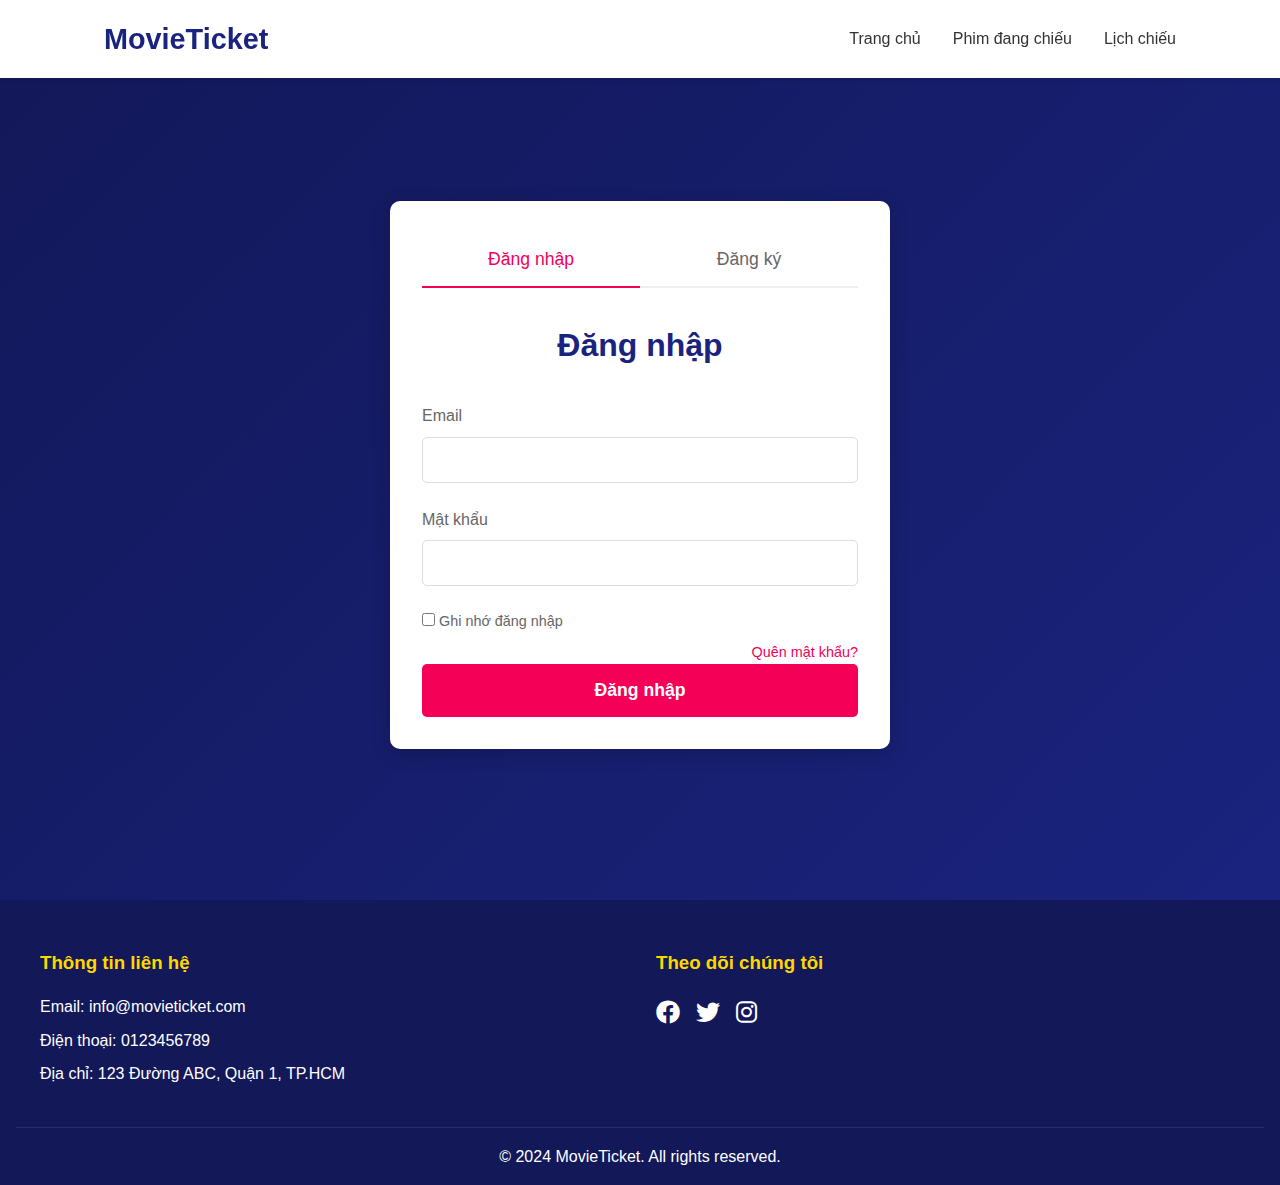
<file: webbanvexemphim/login.html>
<!DOCTYPE html>
<html lang="vi">

<head>
    <meta charset="UTF-8">
    <meta name="viewport" content="width=device-width, initial-scale=1.0">
    <title>Đăng nhập - MovieTicket</title>
    <link rel="stylesheet" href="css/style.css">
    <link rel="stylesheet" href="css/auth.css">
    <link rel="stylesheet" href="https://cdnjs.cloudflare.com/ajax/libs/font-awesome/6.0.0/css/all.min.css">
</head>

<body>
    <!-- Header Section -->
    <header class="header">
        <nav class="navbar">
            <div class="logo">
                <a href="index.html">
                    <h1>MovieTicket</h1>
                </a>
            </div>
            <ul class="nav-links">
                <li><a href="index.html">Trang chủ</a></li>
                <li><a href="index.html#movies">Phim đang chiếu</a></li>
                <li><a href="index.html#schedule">Lịch chiếu</a></li>
            </ul>
        </nav>
    </header>

    <!-- Auth Section -->
    <section class="auth-section">
        <div class="auth-container">
            <div class="auth-tabs">
                <button class="auth-tab active" data-tab="login">Đăng nhập</button>
                <button class="auth-tab" data-tab="register">Đăng ký</button>
            </div>

            <!-- Login Form -->
            <div class="auth-form active" id="login-form">
                <h2>Đăng nhập</h2>
                <form id="loginForm">
                    <div class="form-group">
                        <label for="login-email">Email</label>
                        <input type="email" id="login-email" required>
                    </div>
                    <div class="form-group">
                        <label for="login-password">Mật khẩu</label>
                        <input type="password" id="login-password" required>
                    </div>
                    <div class="form-group">
                        <label class="checkbox-label">
                            <input type="checkbox" id="remember-me">
                            Ghi nhớ đăng nhập
                        </label>
                        <a href="#" class="forgot-password">Quên mật khẩu?</a>
                    </div>
                    <button type="submit" class="submit-btn">Đăng nhập</button>
                </form>
            </div>

            <!-- Register Form -->
            <div class="auth-form" id="register-form">
                <h2>Đăng ký tài khoản</h2>
                <form id="registerForm">
                    <div class="form-group">
                        <label for="register-name">Họ và tên</label>
                        <input type="text" id="register-name" required>
                    </div>
                    <div class="form-group">
                        <label for="register-email">Email</label>
                        <input type="email" id="register-email" required>
                    </div>
                    <div class="form-group">
                        <label for="register-phone">Số điện thoại</label>
                        <input type="tel" id="register-phone" required>
                    </div>
                    <div class="form-group">
                        <label for="register-password">Mật khẩu</label>
                        <input type="password" id="register-password" required>
                    </div>
                    <div class="form-group">
                        <label for="register-confirm-password">Xác nhận mật khẩu</label>
                        <input type="password" id="register-confirm-password" required>
                    </div>
                    <div class="form-group">
                        <label class="checkbox-label">
                            <input type="checkbox" id="terms" required>
                            Tôi đồng ý với <a href="#">Điều khoản sử dụng</a>
                        </label>
                    </div>
                    <button type="submit" class="submit-btn">Đăng ký</button>
                </form>
            </div>
        </div>
    </section>

    <!-- Footer -->
    <footer class="footer">
        <div class="footer-content">
            <div class="footer-section">
                <h3>Thông tin liên hệ</h3>
                <p>Email: info@movieticket.com</p>
                <p>Điện thoại: 0123456789</p>
                <p>Địa chỉ: 123 Đường ABC, Quận 1, TP.HCM</p>
            </div>
            <div class="footer-section">
                <h3>Theo dõi chúng tôi</h3>
                <div class="social-links">
                    <a href="#"><i class="fab fa-facebook"></i></a>
                    <a href="#"><i class="fab fa-twitter"></i></a>
                    <a href="#"><i class="fab fa-instagram"></i></a>
                </div>
            </div>
        </div>
        <div class="footer-bottom">
            <p>&copy; 2024 MovieTicket. All rights reserved.</p>
        </div>
    </footer>

    <script src="js/auth.js"></script>
</body>

</html>
</file>
<file: webbanvexemphim/css/style.css>
/* Variables */
:root {
    --primary-color: #1a237e;
    --secondary-color: #f50057;
    --accent-color: #ffd700;
    --text-color: #333;
    --light-bg: #f5f5f5;
    --white: #ffffff;
    --dark-bg: #121858;
}

/* Reset */
* {
    margin: 0;
    padding: 0;
    box-sizing: border-box;
}

html {
    scroll-behavior: smooth;
}

body {
    font-family: 'Segoe UI', Tahoma, Geneva, Verdana, sans-serif;
    line-height: 1.6;
    color: var(--text-color);
    background-color: var(--light-bg);
}

/* Header */
.header {
    position: fixed;
    top: 0;
    left: 0;
    width: 100%;
    background: var(--white);
    box-shadow: 0 2px 5px rgba(0, 0, 0, 0.1);
    z-index: 1000;
}

.navbar {
    display: flex;
    justify-content: space-between;
    align-items: center;
    padding: 1rem 5%;
    max-width: 1200px;
    margin: 0 auto;
}

.logo a {
    text-decoration: none;
    color: var(--primary-color);
}

.logo h1 {
    font-size: 1.8rem;
    font-weight: 700;
}

.nav-links {
    display: flex;
    list-style: none;
    gap: 2rem;
}

.nav-links a {
    text-decoration: none;
    color: var(--text-color);
    font-weight: 500;
    transition: color 0.3s ease;
}

.nav-links a:hover {
    color: var(--primary-color);
}

.user-menu {
    position: relative;
    display: flex;
    align-items: center;
    gap: 1rem;
}

.avatar {
    width: 40px;
    height: 40px;
    border-radius: 50%;
    cursor: pointer;
}

.dropdown-menu {
    position: absolute;
    top: 100%;
    right: 0;
    background: var(--white);
    border-radius: 5px;
    box-shadow: 0 2px 10px rgba(0, 0, 0, 0.1);
    padding: 0.5rem 0;
    display: none;
    min-width: 200px;
}

.user-menu:hover .dropdown-menu {
    display: block;
}

.dropdown-menu a {
    display: block;
    padding: 0.5rem 1rem;
    text-decoration: none;
    color: var(--text-color);
    transition: background 0.3s ease;
}

.dropdown-menu a:hover {
    background: var(--light-bg);
}

.logout {
    color: var(--secondary-color);
}

/* Hero Section */
.hero {
    height: 100vh;
    background: linear-gradient(rgba(0, 0, 0, 0.5), rgba(0, 0, 0, 0.5)),
        url('https://source.unsplash.com/1600x900/?movie,cinema') center/cover;
    display: flex;
    align-items: center;
    justify-content: center;
    text-align: center;
    color: var(--white);
    padding: 0 1rem;
}

.hero-content h1 {
    font-size: 3.5rem;
    margin-bottom: 1rem;
}

.hero-content p {
    font-size: 1.2rem;
    margin-bottom: 2rem;
}

.cta-button {
    display: inline-block;
    padding: 1rem 2rem;
    background: var(--primary-color);
    color: var(--white);
    text-decoration: none;
    border-radius: 5px;
    font-weight: 500;
    transition: background 0.3s ease;
}

.cta-button:hover {
    background: var(--secondary-color);
}

/* Movies Section */
.movies-section {
    padding: 5rem 1rem;
    background: var(--light-bg);
}

.container {
    max-width: 1200px;
    margin: 0 auto;
}

.movies-section h2 {
    text-align: center;
    color: var(--primary-color);
    margin-bottom: 3rem;
    font-size: 2.5rem;
}

.movie-grid {
    display: grid;
    grid-template-columns: repeat(auto-fit, minmax(300px, 1fr));
    gap: 2rem;
}

.movie-card {
    background: var(--white);
    border-radius: 10px;
    overflow: hidden;
    box-shadow: 0 2px 10px rgba(0, 0, 0, 0.1);
    transition: transform 0.3s ease;
}

.movie-card:hover {
    transform: translateY(-5px);
}

.movie-card img {
    width: 100%;
    height: 450px;
    object-fit: cover;
}

.movie-info {
    padding: 1.5rem;
}

.movie-info h3 {
    color: var(--primary-color);
    margin-bottom: 0.5rem;
}

.movie-info p {
    color: var(--text-color);
    margin-bottom: 0.5rem;
}

.book-button {
    display: inline-block;
    padding: 0.8rem 1.5rem;
    background: var(--primary-color);
    color: var(--white);
    text-decoration: none;
    border-radius: 5px;
    margin-top: 1rem;
    transition: background 0.3s ease;
}

.book-button:hover {
    background: var(--secondary-color);
}

/* Schedule Section */
.schedule-section {
    padding: 5rem 1rem;
}

.schedule-section h2 {
    text-align: center;
    color: var(--primary-color);
    margin-bottom: 3rem;
    font-size: 2.5rem;
}

.schedule-grid {
    display: grid;
    grid-template-columns: repeat(auto-fit, minmax(250px, 1fr));
    gap: 2rem;
}

.schedule-card {
    background: var(--white);
    border-radius: 10px;
    padding: 1.5rem;
    box-shadow: 0 2px 10px rgba(0, 0, 0, 0.1);
    text-align: center;
}

.date {
    font-size: 1.5rem;
    font-weight: bold;
    color: var(--primary-color);
    margin-bottom: 0.5rem;
}

.day {
    color: var(--text-color);
    margin-bottom: 1rem;
}

.showtimes {
    display: flex;
    flex-wrap: wrap;
    gap: 0.5rem;
    justify-content: center;
}

.showtime-btn {
    padding: 0.5rem 1rem;
    background: var(--light-bg);
    border: none;
    border-radius: 5px;
    cursor: pointer;
    transition: all 0.3s ease;
}

.showtime-btn:hover {
    background: var(--primary-color);
    color: var(--white);
}

/* Footer */
.footer {
    background: var(--dark-bg);
    color: var(--white);
    padding: 3rem 1rem 1rem;
}

.footer-content {
    max-width: 1200px;
    margin: 0 auto;
    display: grid;
    grid-template-columns: repeat(auto-fit, minmax(250px, 1fr));
    gap: 2rem;
}

.footer-section h3 {
    margin-bottom: 1rem;
    color: var(--accent-color);
}

.footer-section p {
    margin-bottom: 0.5rem;
}

.social-links {
    display: flex;
    gap: 1rem;
}

.social-links a {
    color: var(--white);
    font-size: 1.5rem;
    transition: color 0.3s ease;
}

.social-links a:hover {
    color: var(--accent-color);
}

.footer-bottom {
    text-align: center;
    margin-top: 2rem;
    padding-top: 1rem;
    border-top: 1px solid rgba(255, 255, 255, 0.1);
}

/* Mobile Navigation */
.burger {
    display: none;
    cursor: pointer;
}

.burger div {
    width: 25px;
    height: 3px;
    background-color: var(--white);
    margin: 5px;
    transition: all 0.3s ease;
}

/* Responsive Design */
@media (max-width: 768px) {
    .navbar {
        flex-direction: column;
        gap: 1rem;
    }

    .nav-links {
        flex-direction: column;
        text-align: center;
        gap: 1rem;
    }

    .hero-content h1 {
        font-size: 2.5rem;
    }

    .movie-grid,
    .schedule-grid {
        grid-template-columns: 1fr;
    }

    .footer-content {
        grid-template-columns: 1fr;
        text-align: center;
    }

    .social-links {
        justify-content: center;
    }
}

/* Animations */
@keyframes fadeIn {
    from {
        opacity: 0;
        transform: translateY(20px);
    }

    to {
        opacity: 1;
        transform: translateY(0);
    }
}

.fade-in {
    animation: fadeIn 0.5s ease forwards;
}

/* Movie Filters */
.movie-filters {
    margin-bottom: 2rem;
    display: flex;
    flex-wrap: wrap;
    gap: 1rem;
    align-items: center;
}

.search-box {
    flex: 1;
    min-width: 300px;
    position: relative;
}

.search-box input {
    width: 100%;
    padding: 0.8rem 2.5rem 0.8rem 1rem;
    border: 1px solid var(--border-color);
    border-radius: 4px;
    font-size: 1rem;
    transition: border-color 0.3s ease;
}

.search-box input:focus {
    outline: none;
    border-color: var(--primary-color);
}

.search-box i {
    position: absolute;
    right: 1rem;
    top: 50%;
    transform: translateY(-50%);
    color: var(--text-muted);
}

.filter-options {
    display: flex;
    gap: 1rem;
}

.filter-options select {
    padding: 0.8rem 1rem;
    border: 1px solid var(--border-color);
    border-radius: 4px;
    font-size: 1rem;
    background-color: white;
    cursor: pointer;
    transition: border-color 0.3s ease;
}

.filter-options select:focus {
    outline: none;
    border-color: var(--primary-color);
}

/* Responsive Design */
@media (max-width: 768px) {
    .movie-filters {
        flex-direction: column;
        align-items: stretch;
    }

    .search-box {
        min-width: 100%;
    }

    .filter-options {
        flex-direction: column;
    }
}
</file>
<file: webbanvexemphim/css/auth.css>
/* Auth Section Styles */
.auth-section {
    min-height: 100vh;
    padding: 100px 1rem 50px;
    background: linear-gradient(135deg, var(--dark-bg), var(--primary-color));
    display: flex;
    align-items: center;
    justify-content: center;
}

.auth-container {
    background: var(--white);
    border-radius: 10px;
    box-shadow: 0 5px 20px rgba(0, 0, 0, 0.2);
    width: 100%;
    max-width: 500px;
    padding: 2rem;
}

.auth-tabs {
    display: flex;
    margin-bottom: 2rem;
    border-bottom: 2px solid #eee;
}

.auth-tab {
    flex: 1;
    padding: 1rem;
    border: none;
    background: none;
    font-size: 1.1rem;
    font-weight: 500;
    color: #666;
    cursor: pointer;
    transition: all 0.3s ease;
}

.auth-tab.active {
    color: var(--secondary-color);
    border-bottom: 2px solid var(--secondary-color);
    margin-bottom: -2px;
}

.auth-form {
    display: none;
}

.auth-form.active {
    display: block;
}

.auth-form h2 {
    text-align: center;
    color: var(--primary-color);
    margin-bottom: 2rem;
    font-size: 2rem;
}

.form-group {
    margin-bottom: 1.5rem;
}

.form-group label {
    display: block;
    margin-bottom: 0.5rem;
    color: #666;
    font-weight: 500;
}

.form-group input {
    width: 100%;
    padding: 0.8rem;
    border: 1px solid #ddd;
    border-radius: 5px;
    font-size: 1rem;
    transition: border-color 0.3s ease;
}

.form-group input:focus {
    border-color: var(--secondary-color);
    outline: none;
}

.checkbox-label {
    display: flex;
    align-items: center;
    gap: 0.5rem;
    font-size: 0.9rem;
    color: #666;
}

.checkbox-label input[type="checkbox"] {
    width: auto;
}

.forgot-password {
    float: right;
    color: var(--secondary-color);
    text-decoration: none;
    font-size: 0.9rem;
}

.forgot-password:hover {
    text-decoration: underline;
}

.submit-btn {
    width: 100%;
    padding: 1rem;
    background: var(--secondary-color);
    color: var(--white);
    border: none;
    border-radius: 5px;
    font-size: 1.1rem;
    font-weight: bold;
    cursor: pointer;
    transition: all 0.3s ease;
}

.submit-btn:hover {
    background: #ff4081;
    transform: translateY(-2px);
}

/* Responsive Design */
@media screen and (max-width: 768px) {
    .auth-container {
        margin: 0 1rem;
        padding: 1.5rem;
    }

    .auth-tab {
        font-size: 1rem;
        padding: 0.8rem;
    }

    .auth-form h2 {
        font-size: 1.8rem;
    }
}

/* Animation */
@keyframes fadeIn {
    from {
        opacity: 0;
        transform: translateY(10px);
    }

    to {
        opacity: 1;
        transform: translateY(0);
    }
}

.auth-form.active {
    animation: fadeIn 0.5s ease forwards;
}
</file>
